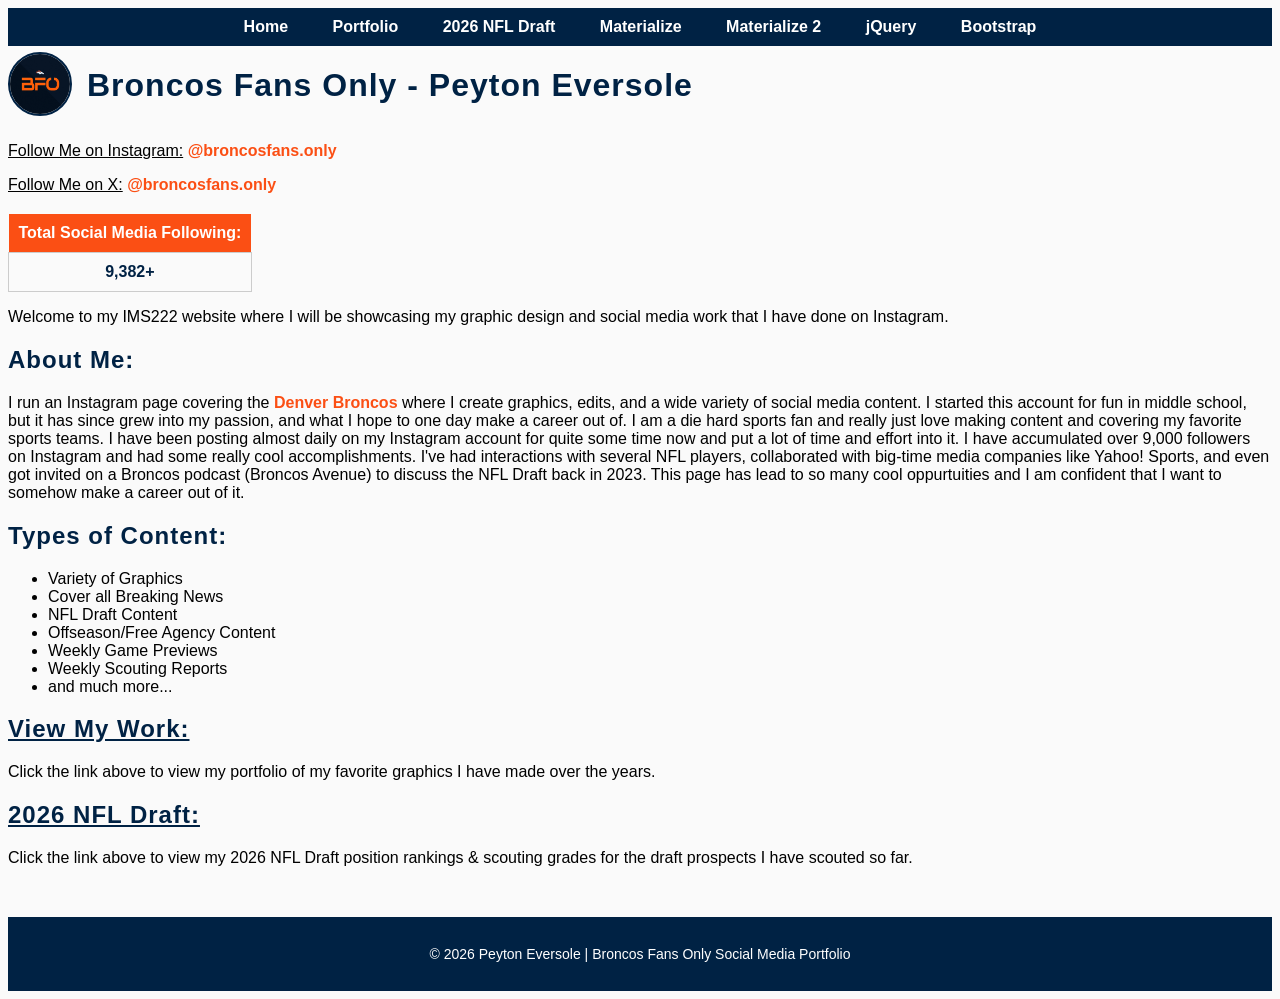
<file: index.html>
<!DOCTYPE html>
<html>

  <link rel="stylesheet" href="style.css">

  <head>
    <title>My Homepage</title>
    <link rel="stylesheet" href="style.css">
</head>

  <body>

     <nav>
  <ul>
    <li><a href="index.html">Home</a></li>
    <li><a href="page2.html">Portfolio</a></li>
    <li><a href="page3.html">2026 NFL Draft</a></li>
    <li><a href="materialize.html">Materialize</a></li>
    <li><a href="materialize2.html">Materialize 2</a></li>
     <li><a href="jquery.html">jQuery</a></li>
     <li><a href="bootstrap.html">Bootstrap</a></li>
  </ul>
</nav>

<div class="title-container">
    <a href="index.html">
  <img src="bfo-logo.jpg" alt="BFO Logo" class="title-logo">
</a>

<h1>Broncos Fans Only - Peyton Eversole</h1>

</div>

<p>
  <u>Follow Me on Instagram:</u>
  <a href= "https://www.instagram.com/broncosfans.only/">
    <span class="broncos-orange">@broncosfans.only</span>
  </a>
</p>

<p>
  <u>Follow Me on X:</u>
  <a href="https://x.com/broncosfansonly">
    <span class="broncos-orange">@broncosfans.only</span>
  </a>
</p>
  </a>
</p>

<table>
  <tr>
    <th>Total Social Media Following:</th>
  </tr>
  <tr>
    <td class="navy-number">9,382+</td>
  </tr>
</table>

<p>Welcome to my IMS222 website where I will be showcasing my graphic design and social media work that I have done on Instagram.</p>

<h2>About Me:</h2>

<p>I run an Instagram page covering the <span class="broncos-orange"><b>Denver Broncos</b></span> where I create graphics, edits, and a wide variety of social media content. I started this account for fun in middle school, but it has since grew into my passion, and what I hope to one day make a career out of. I am a die hard sports fan and really just love making content and covering my favorite sports teams. I have been posting almost daily on my Instagram account for quite some time now and put a lot of time and effort into it. I have accumulated over 9,000 followers on Instagram and had some really cool accomplishments. I've had interactions with several NFL players, collaborated with big-time media companies like Yahoo! Sports, and even got invited on a Broncos podcast (Broncos Avenue) to discuss the NFL Draft back in 2023. This page has lead to so many cool oppurtuities and I am confident that I want to somehow make a career out of it. </p>


<h2>Types of Content:</h2>
<ul>
  <li>Variety of Graphics</li>
  <li>Cover all Breaking News</li>
  <li>NFL Draft Content</li>
  <li>Offseason/Free Agency Content</li>
  <li>Weekly Game Previews</li>
  <li>Weekly Scouting Reports</li>
  <li>and much more...</li>
</ul>

<a href="page2.html">
  <h2><u>View My Work:</u></h2>
</a>
<p>Click the link above to view my portfolio of my favorite graphics I have made over the years.</p>

<a href="page3.html">
  <h2><u>2026 NFL Draft:</u></h2>
</a>
<p>Click the link above to view my 2026 NFL Draft position rankings & scouting grades for the draft prospects I have scouted so far.</p>

<footer>
  <p>© 2026 Peyton Eversole | Broncos Fans Only Social Media Portfolio</p>
</footer>

</body>

</html>
</file>
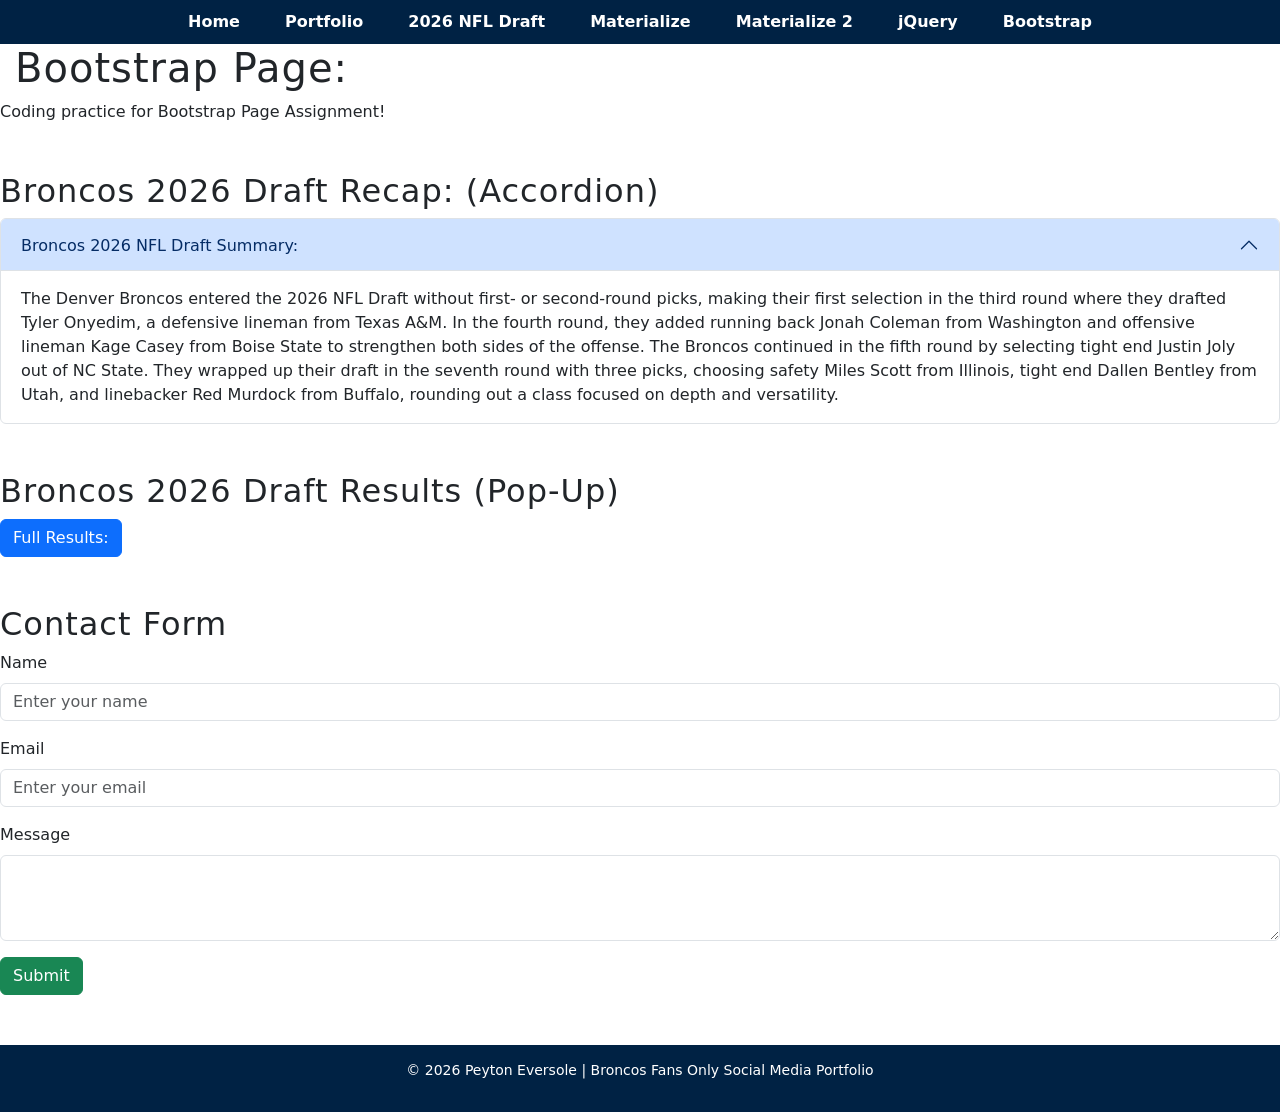
<file: bootstrap.html>
<!DOCTYPE html>
<html>

<script src="https://ajax.googleapis.com/ajax/libs/jquery/3.7.1/jquery.min.js"></script>

  <head>
    <title>My Homepage</title>
    <link rel="stylesheet" href="style.css">
    <link href="https://cdn.jsdelivr.net/npm/bootstrap@5.3.0/dist/css/bootstrap.min.css" rel="stylesheet">
</head>

  <body>

    <nav>
  <ul>
    <li><a href="index.html">Home</a></li>
    <li><a href="page2.html">Portfolio</a></li>
    <li><a href="page3.html">2026 NFL Draft</a></li>
    <li><a href="materialize.html">Materialize</a></li>
    <li><a href="materialize2.html">Materialize 2</a></li>
    <li><a href="jquery.html">jQuery</a></li>
    <li><a href="bootstrap.html">Bootstrap</a></li>
  </ul>
</nav>

<div class="title-container">
    <a href="index.html">
</a>
<h1>Bootstrap Page:</h1>
</div>

<p>Coding practice for Bootstrap Page Assignment!</p>

<h2 class="mt-5">Broncos 2026 Draft Recap: (Accordion)</h2>

<div class="accordion" id="accordionExample">
  <div class="accordion-item">
    <h2 class="accordion-header">
      <button class="accordion-button" type="button" data-bs-toggle="collapse" data-bs-target="#collapseOne">
        Broncos 2026 NFL Draft Summary:
      </button>
    </h2>
    <div id="collapseOne" class="accordion-collapse collapse show">
      <div class="accordion-body">
        The Denver Broncos entered the 2026 NFL Draft without first- or second-round picks, making their first selection in the third round where they drafted Tyler Onyedim, a defensive lineman from Texas A&M. In the fourth round, they added running back Jonah Coleman from Washington and offensive lineman Kage Casey from Boise State to strengthen both sides of the offense. The Broncos continued in the fifth round by selecting tight end Justin Joly out of NC State. They wrapped up their draft in the seventh round with three picks, choosing safety Miles Scott from Illinois, tight end Dallen Bentley from Utah, and linebacker Red Murdock from Buffalo, rounding out a class focused on depth and versatility.
      </div>
    </div>
  </div>
</div>

<h2 class="mt-5">Broncos 2026 Draft Results (Pop-Up)</h2>

<button class="btn btn-primary" data-bs-toggle="modal" data-bs-target="#exampleModal">
  Full Results:
</button>

<div class="modal fade" id="exampleModal">
  <div class="modal-dialog">
    <div class="modal-content">

      <div class="modal-header">
        <h5 class="modal-title">Denver Broncos 2026 Draft Haul:</h5>
        <button class="btn-close" data-bs-dismiss="modal"></button>
      </div>

      <div class="modal-body">
        Round 3 (66): Tyler Onyedim, DL – Texas A&M<br>
                Round 4 (108): Jonah Coleman, RB – Washington<br>
Round 4 (111): Kage Casey, OL – Boise State<br>
Round 5 (trade up): Justin Joly, TE – NC State<br>
Round 7 (246): Miles Scott, S – Illinois<br>
Round 7 (256): Dallen Bentley, TE – Utah<br>
Round 7 (257): Red Murdock, LB – Buffalo
      </div>

    </div>
  </div>
</div>

<h2 class="mt-5">Contact Form</h2>

<form>
  <div class="mb-3">
    <label class="form-label">Name</label>
    <input type="text" class="form-control" placeholder="Enter your name">
  </div>

  <div class="mb-3">
    <label class="form-label">Email</label>
    <input type="email" class="form-control" placeholder="Enter your email">
  </div>

  <div class="mb-3">
    <label class="form-label">Message</label>
    <textarea class="form-control" rows="3"></textarea>
  </div>

  <button type="submit" class="btn btn-success">Submit</button>
</form>

<footer>
  <p>© 2026 Peyton Eversole | Broncos Fans Only Social Media Portfolio</p>
</footer>

<script src="https://cdn.jsdelivr.net/npm/bootstrap@5.3.0/dist/js/bootstrap.bundle.min.js"></script>
</body>

</html>
</file>
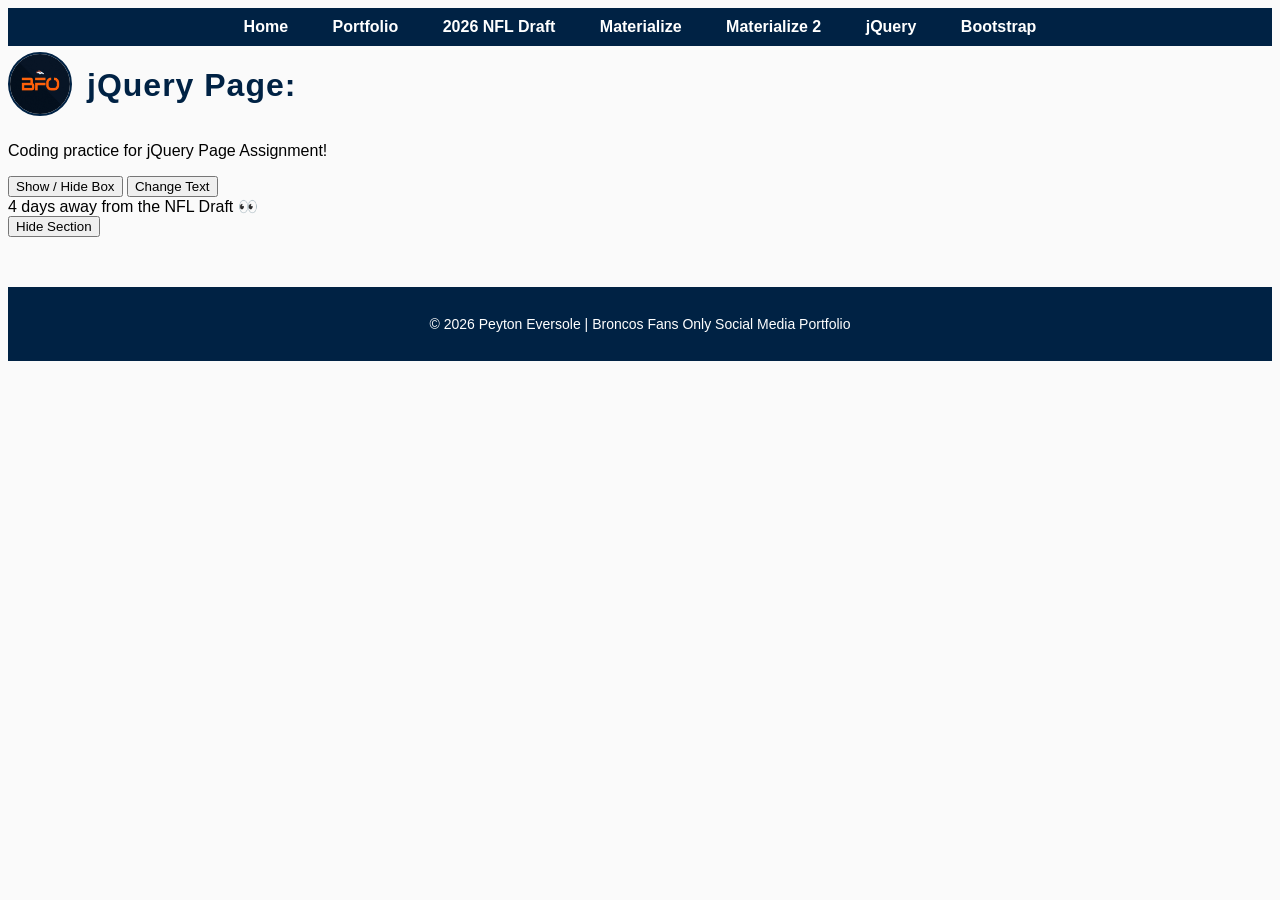
<file: jquery.html>
<!DOCTYPE html>
<html>

<script src="https://ajax.googleapis.com/ajax/libs/jquery/3.7.1/jquery.min.js"></script>

  <head>
    <title>My Homepage</title>
    <link rel="stylesheet" href="style.css">
</head>

  <body>

    <nav>
  <ul>
    <li><a href="index.html">Home</a></li>
    <li><a href="page2.html">Portfolio</a></li>
    <li><a href="page3.html">2026 NFL Draft</a></li>
    <li><a href="materialize.html">Materialize</a></li>
    <li><a href="materialize2.html">Materialize 2</a></li>
     <li><a href="jquery.html">jQuery</a></li>
     <li><a href="bootstrap.html">Bootstrap</a></li>
  </ul>
</nav>

<div class="title-container">
    <a href="index.html">
  <img src="bfo-logo.jpg" alt="BFO Logo" class="title-logo">
</a>
<h1>jQuery Page:</h1>
</div>

<p>Coding practice for jQuery Page Assignment!</p>

<div id="contentArea">

  <!-- your stuff -->
  <button id="hideBtn">Show / Hide Box</button>
  <button id="textBtn">Change Text</button>
  <div id="box">4 days away from the NFL Draft 👀</div>

</div>

<button id="hideAllBtn">Hide Section</button>


<script>
  $("#hideBtn").click(function() {
    $("#box").toggle();
  });
</script>


<script>
  let changed = false;

  $("#textBtn").click(function() {
    if (changed) {
      $("#box").html("4 days away from the NFL Draft 👀");
    } else {
      $("#box").html("<strong> 5 days until the Broncos pick...<strong>");
    }
    changed = !changed;
  });
</script>

<script>
  $("#hideAllBtn").click(function() {
    $("#contentArea").toggle();
  });
</script>







<footer>
  <p>© 2026 Peyton Eversole | Broncos Fans Only Social Media Portfolio</p>
</footer>

</body>

</html>
</file>
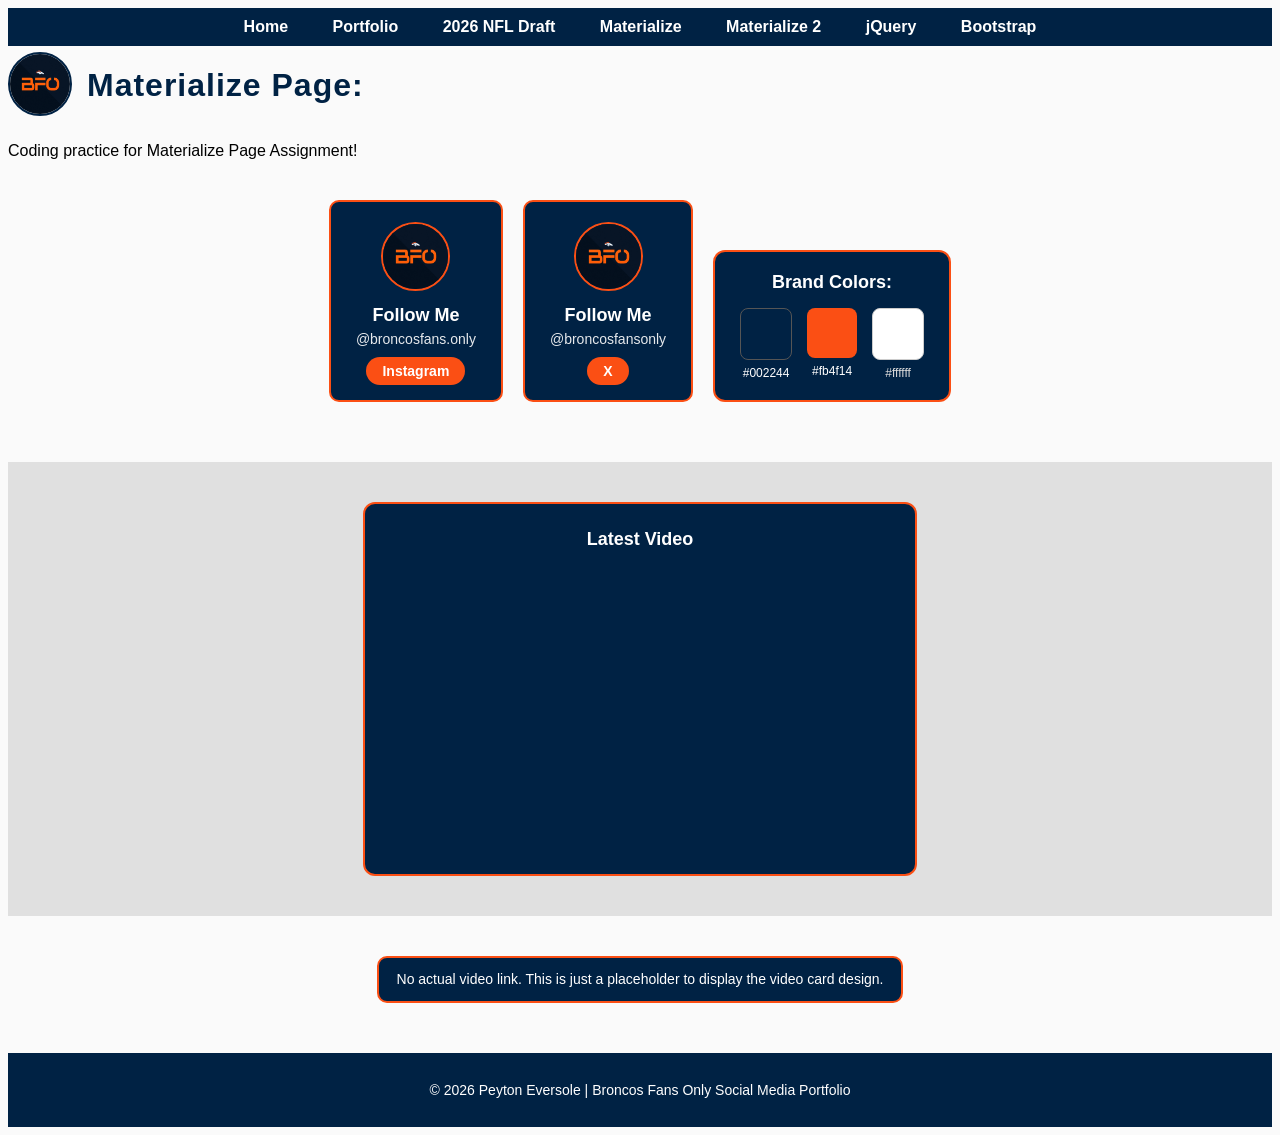
<file: materialize.html>
<!DOCTYPE html>
<html>

  <link rel="stylesheet" href="style.css">

  <head>
    <title>My Homepage</title>
    <link rel="stylesheet" href="style.css">
</head>

  <body>

  <nav>
  <ul>
    <li><a href="index.html">Home</a></li>
    <li><a href="page2.html">Portfolio</a></li>
    <li><a href="page3.html">2026 NFL Draft</a></li>
    <li><a href="materialize.html">Materialize</a></li>
    <li><a href="materialize2.html">Materialize 2</a></li>
     <li><a href="jquery.html">jQuery</a></li>
     <li><a href="bootstrap.html">Bootstrap</a></li>
  </ul>
</nav>

<div class="title-container">
    <a href="index.html">
  <img src="bfo-logo.jpg" alt="BFO Logo" class="title-logo">
</a>
<h1>Materialize Page:</h1>
</div>

<p>Coding practice for Materialize Page Assignment!</p>

<style>
  .insta-wrapper {
    display: flex;
    justify-content: center;
    margin-top: 40px;
  }

  .insta-card {
    background-color: #002244;
    border: 2px solid #fb4f14;
    border-radius: 10px;
    padding: 20px 25px;
    width: fit-content;
    text-align: center;
    color: white;
  }

  .insta-logo {
    width: 65px;
    height: 65px;
    object-fit: cover;
    border-radius: 50%; /* makes it a circle */
    border: 2px solid #fb4f14; /* orange border */
    margin-bottom: 10px;
  }

  .insta-title {
    font-size: 18px;
    font-weight: 600;
    margin-bottom: 5px;
  }

  .insta-handle {
    font-size: 14px;
    margin-bottom: 15px;
    opacity: 0.9;
  }

  .insta-btn {
    background-color: #fb4f14;
    border-radius: 20px;
    padding: 6px 16px;
    font-size: 14px;
  }

  .insta-btn:hover {
    background-color: #d84315;
  }
</style>

<style>
  .social-wrapper {
    display: flex;
    justify-content: center;
    gap: 20px; /* space between cards */
    margin-top: 40px;
    flex-wrap: wrap; /* stacks on small screens */
  }

  .insta-card {
    background-color: #002244;
    border: 2px solid #fb4f14;
    border-radius: 10px;
    padding: 20px 25px;
    width: fit-content;
    text-align: center;
    color: white;
  }

  .insta-logo {
    width: 65px;
    height: 65px;
    object-fit: cover;
    border-radius: 50%;
    border: 2px solid #fb4f14;
    margin-bottom: 10px;
  }

  .insta-title {
    font-size: 18px;
    font-weight: 600;
    margin-bottom: 5px;
  }

  .insta-handle {
    font-size: 14px;
    margin-bottom: 15px;
    opacity: 0.9;
  }

  .insta-btn {
    background-color: #fb4f14;
    border-radius: 20px;
    padding: 6px 16px;
    font-size: 14px;
  }

  .insta-btn:hover {
    background-color: #d84315;
  }
</style>

<div class="social-wrapper">

  <!-- INSTAGRAM CARD -->
  <div class="insta-card">
    <img src="bfo-logo.jpg" class="insta-logo">

    <div class="insta-title">Follow Me</div>
    <div class="insta-handle">@broncosfans.only</div>

    <a href="https://www.instagram.com/broncosfans.only"
       target="_blank"
       class="btn insta-btn">
      Instagram
    </a>
  </div>

  <!-- X (TWITTER) CARD -->
  <div class="insta-card">
    <img src="bfo-logo.jpg" class="insta-logo">

    <div class="insta-title">Follow Me</div>
    <div class="insta-handle">@broncosfansonly</div>

    <a href="https://x.com/broncosfansonly"
       target="_blank"
       class="btn insta-btn">
      X
    </a>
  </div>

  <div style="margin-top: 50px; text-align: center;">

  <div style="
    display: inline-block;
    background-color: #002244;
    border: 2px solid #fb4f14;
    border-radius: 12px;
    padding: 20px 25px;
    color: white;
  ">

    <div style="font-size: 18px; font-weight: 600; margin-bottom: 15px;">
      Brand Colors:
    </div>

    <div style="display: flex; gap: 15px; justify-content: center;">

      <!-- NAVY -->
      <div>
        <div style="
          width: 50px;
          height: 50px;
          background-color: #002244;
          border-radius: 8px;
          border: 1px solid #555;
        "></div>
        <div style="font-size: 12px; margin-top: 6px;">#002244</div>
      </div>

      <!-- ORANGE -->
      <div>
        <div style="
          width: 50px;
          height: 50px;
          background-color: #fb4f14;
          border-radius: 8px;
        "></div>
        <div style="font-size: 12px; margin-top: 6px;">#fb4f14</div>
      </div>

      <!-- WHITE -->
      <div>
        <div style="
          width: 50px;
          height: 50px;
          background-color: #ffffff;
          border-radius: 8px;
          border: 1px solid #ccc;
        "></div>
        <div style="font-size: 12px; margin-top: 6px; color: #ddd;">#ffffff</div>
      </div>

    </div>

  </div>

</div>

 <div style="width: 100%; background-color: #e0e0e0; padding: 40px 0; margin-top: 40px;">

  <div style="
    background-color: #002244;
    border: 2px solid #fb4f14;
    border-radius: 12px;
    padding: 25px;
    width: 500px;
    max-width: 90%;
    margin: 0 auto;
    text-align: center;
    color: white;
  ">

    <!-- VIDEO TITLE (optional) -->
    <div style="font-size: 18px; font-weight: 600; margin-bottom: 15px;">
      Latest Video
    </div>

    <!-- VIDEO -->
    <div class="video-container">
      <iframe width="100%" height="280"
        src="https://www.youtube.com/embed/YOUR_VIDEO_ID"
        frameborder="0"
        allowfullscreen>
      </iframe>
    </div>

  </div>

</div>

  <div style="width: 100%; margin-top: 20px; text-align: center;">

  <div style="
    display: inline-block;
    background-color: #002244;
    border: 2px solid #fb4f14;
    border-radius: 10px;
    padding: 12px 18px;
    max-width: 500px;
    color: white;
    font-size: 14px;
    line-height: 1.4;
  ">

    <!-- EDIT THIS TEXT -->
    No actual video link. This is just a placeholder to display the video card design.  

  </div>
 </div>
</div>



<footer>
  <p>© 2026 Peyton Eversole | Broncos Fans Only Social Media Portfolio</p>
</footer>

</body>

</html>
</file>
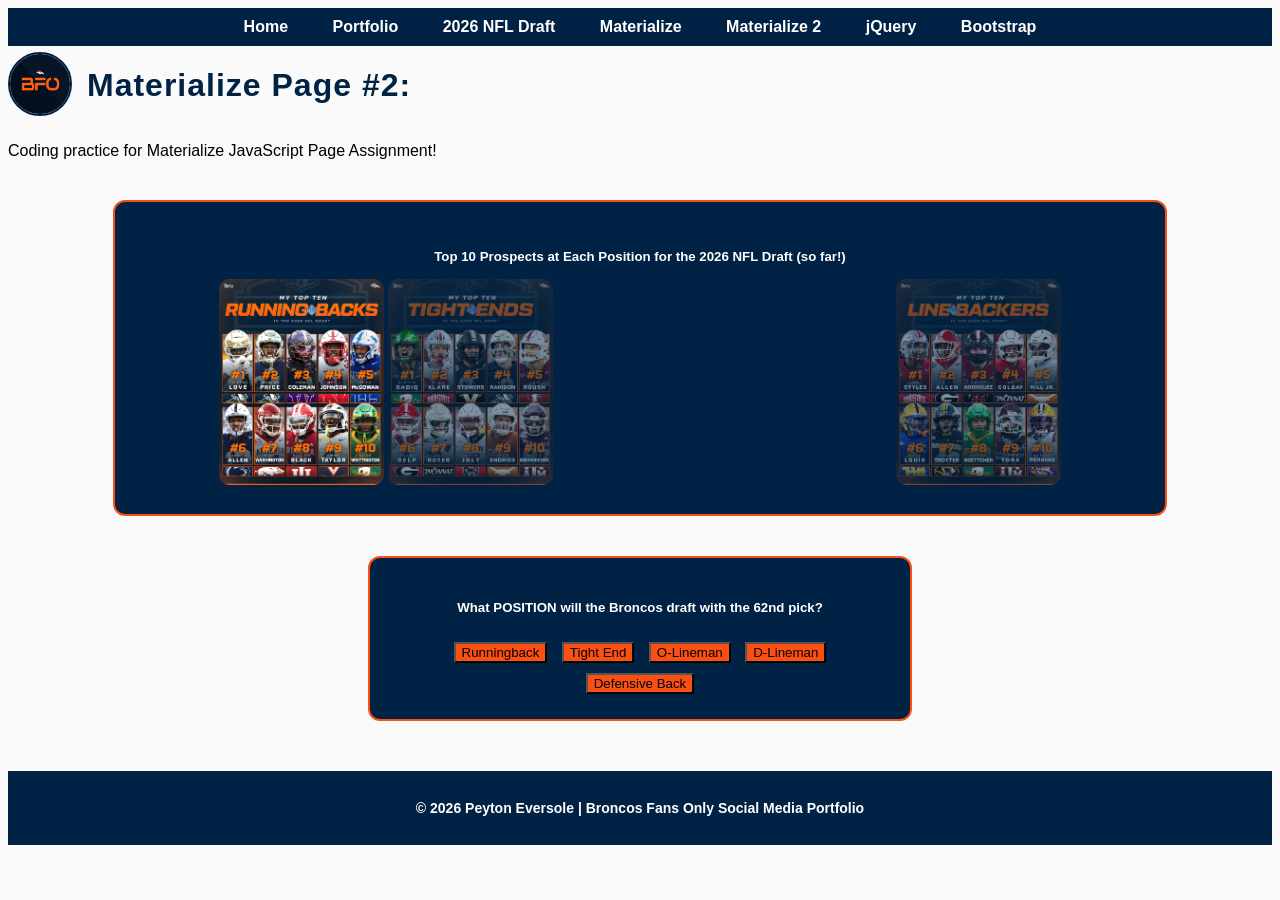
<file: materialize2.html>
<!DOCTYPE html>
<html>

  <link rel="stylesheet" href="style.css">
  <script src="https://cdnjs.cloudflare.com/ajax/libs/materialize/1.0.0/js/materialize.min.js"></script>

  <head>
    <title>My Homepage</title>
    <link rel="stylesheet" href="style.css">
</head>

  <body>

   <nav>
  <ul>
    <li><a href="index.html">Home</a></li>
    <li><a href="page2.html">Portfolio</a></li>
    <li><a href="page3.html">2026 NFL Draft</a></li>
    <li><a href="materialize.html">Materialize</a></li>
    <li><a href="materialize2.html">Materialize 2</a></li>
     <li><a href="jquery.html">jQuery</a></li>
     <li><a href="bootstrap.html">Bootstrap</a></li>
  </ul>
</nav>

<div class="title-container">
    <a href="index.html">
  <img src="bfo-logo.jpg" alt="BFO Logo" class="title-logo">
</a>
<h1>Materialize Page #2:</h1>
</div>

<p>Coding practice for Materialize JavaScript Page Assignment!</p>


<div style="
  background-color: #002244;
  border: 2px solid #fb4f14;
  border-radius: 12px;
  padding: 25px;
  max-width: 1000px;
  margin: 40px auto;
  text-align: center;
">

  <h5 style="color: white; margin-bottom: 15px;">
    Top 10 Prospects at Each Position for the 2026 NFL Draft (so far!)
  </h5>

  <div class="carousel" id="myCarousel">

    <a class="carousel-item">
    <img src="top-10-rb.jpg" style="width: 165px; height: 206px; object-fit: cover; border-radius: 10px;">

    <a class="carousel-item">
    <img src="top-10-te.jpg" style="width: 165px; height: 206px; object-fit: cover; border-radius: 10px;">

    <a class="carousel-item">
    <img src="top-10-ot.jpg" style="width: 165px; height: 206px; object-fit: cover; border-radius: 10px;">

    <a class="carousel-item">
    <img src="top-10-dl.jpg" style="width: 165px; height: 206px; object-fit: cover; border-radius: 10px;">

    <a class="carousel-item">
    <img src="top-10-lb.jpg" style="width: 165px; height: 206px; object-fit: cover; border-radius: 10px;">

  </div>

</div>

<div id="pollBox" style="
  background-color: #002244;
  border: 2px solid #fb4f14;
  border-radius: 12px;
  padding: 20px;
  max-width: 500px;
  margin: 40px auto;
  text-align: center;
  color: white;
">

  <h5>What POSITION will the Broncos draft with the 62nd pick?</h5>

  <button onclick="vote('Runningback')" class="btn" style="margin:5px; background:#fb4f14;">
    Runningback
  </button>

  <button onclick="vote('Tight End')" class="btn" style="margin:5px; background:#fb4f14;">
    Tight End
  </button>

  <button onclick="vote('O-Lineman')" class="btn" style="margin:5px; background:#fb4f14;">
    O-Lineman
  </button>

  <button onclick="vote('D-Lineman')" class="btn" style="margin:5px; background:#fb4f14;">
    D-Lineman
  </button>

  <button onclick="vote('Defensive Back')" class="btn" style="margin:5px; background:#fb4f14;">
    Defensive Back
  </button>

</div>

<div id="pollResult" style="
  text-align:center;
  margin-top:15px;
  font-weight:bold;
"></div>



<footer>
  <p>© 2026 Peyton Eversole | Broncos Fans Only Social Media Portfolio</p>
</footer>

<script>
document.addEventListener('DOMContentLoaded', function () {

  const elem = document.querySelector('#myCarousel');

  const instance = M.Carousel.init(elem, {
    numVisible: 4,
    dist: -80,
    shift: 0,
    padding: 10,
    indicators: false
  });

  // AUTO SCROLL
  setInterval(() => {
    instance.next();
  }, 2500);

});
</script>

<script>
function vote(choice) {
  document.getElementById("pollBox").style.display = "none";
  document.getElementById("pollResult").innerText =
    "You voted for " + choice + " for the Broncos 62nd pick!";
}
</script>

</body>

</html>
</file>
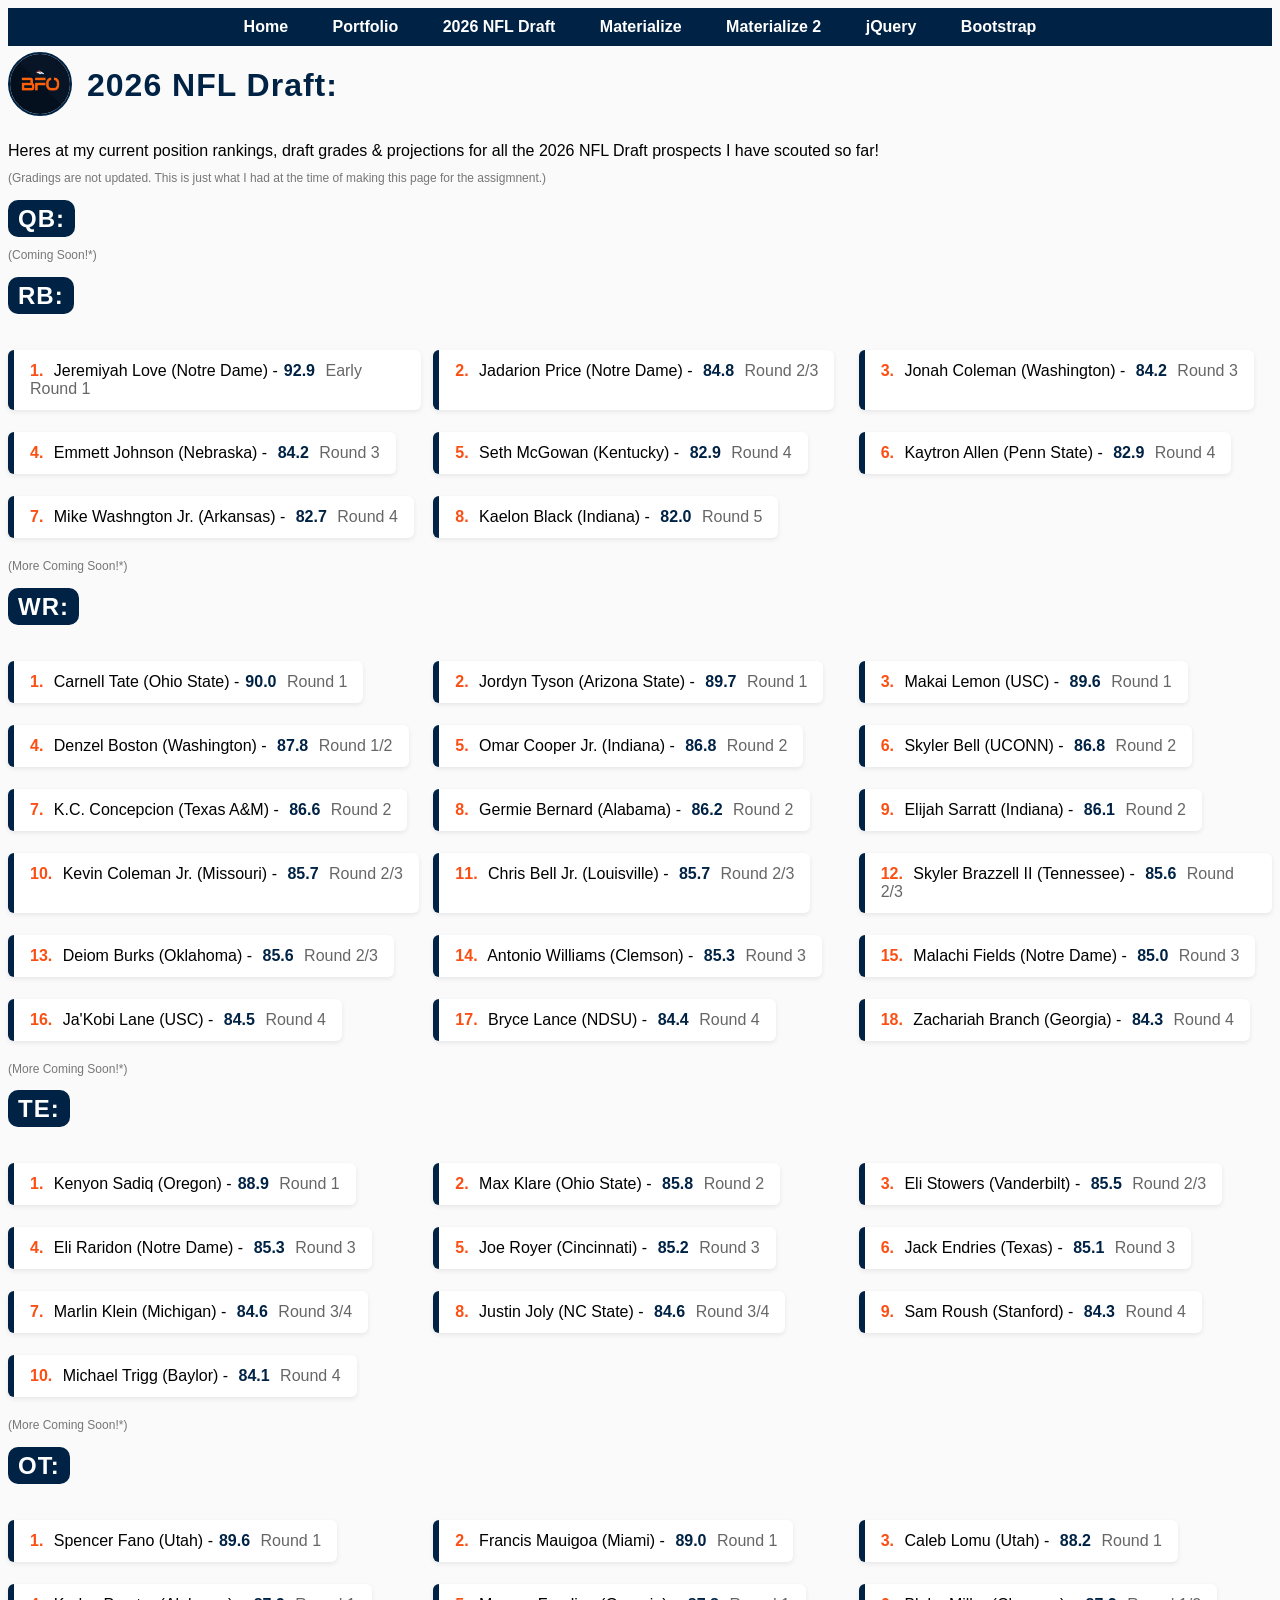
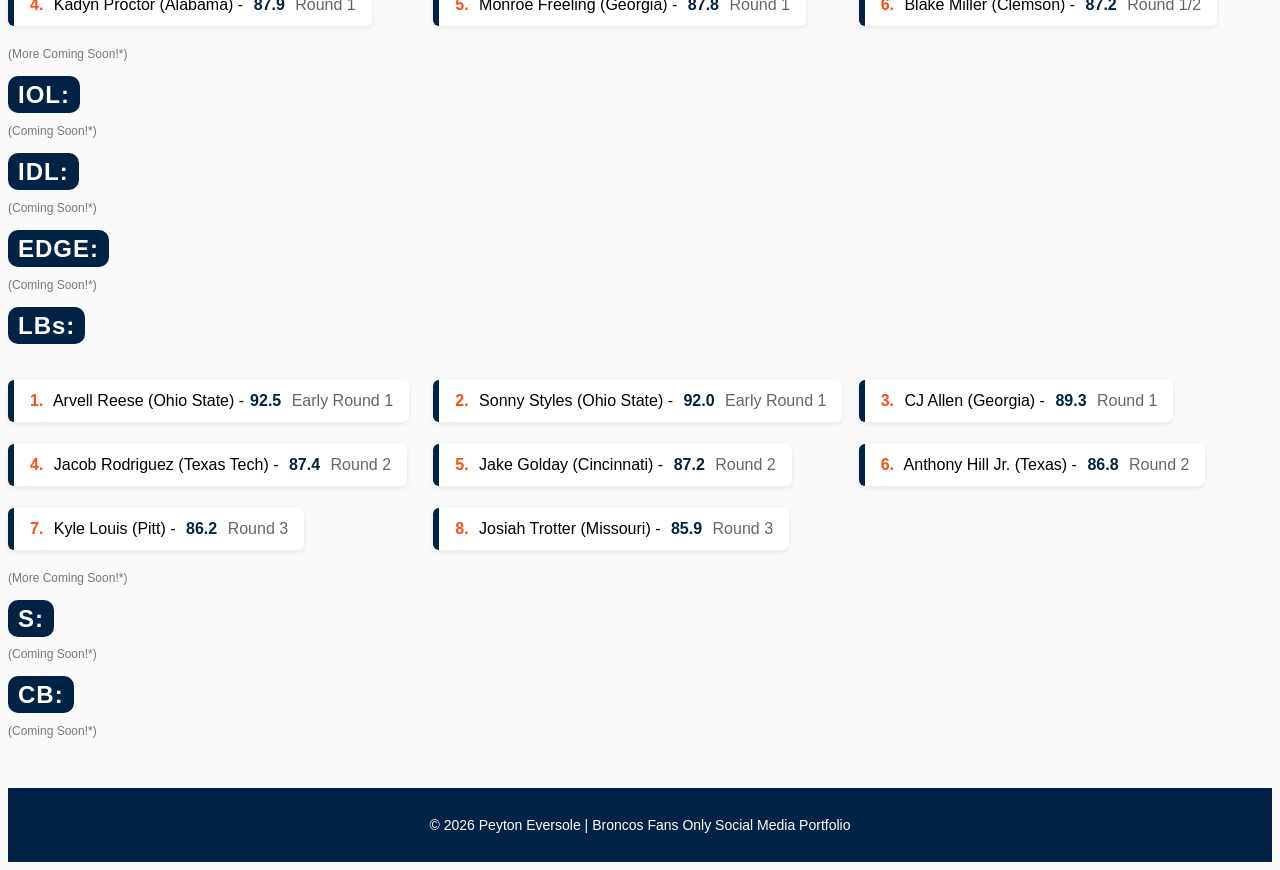
<file: page3.html>
<!DOCTYPE html>
<html>

  <link rel="stylesheet" href="style.css">

  <head>
    <title>My Homepage</title>
    <link rel="stylesheet" href="style.css">
</head>

  <body>

  <nav>
  <ul>
    <li><a href="index.html">Home</a></li>
    <li><a href="page2.html">Portfolio</a></li>
    <li><a href="page3.html">2026 NFL Draft</a></li>
    <li><a href="materialize.html">Materialize</a></li>
    <li><a href="materialize2.html">Materialize 2</a></li>
     <li><a href="jquery.html">jQuery</a></li>
     <li><a href="bootstrap.html">Bootstrap</a></li>
  </ul>
</nav>

<div class="title-container">
 <a href="index.html">
  <img src="bfo-logo.jpg" alt="BFO Logo" class="title-logo">
</a>
<h1>2026 NFL Draft:</h1>
</div>

<p> Heres at my current position rankings, draft grades & projections for all the 2026 NFL Draft prospects I have scouted so far!</p>
<p class="subcomment">(Gradings are not updated. This is just what I had at the time of making this page for the assigmnent.)</p>

<h2> <span class="position-tag">QB:</span></h2>
<p class="subcomment">(Coming Soon!*)</p>

<h2><span class="position-tag">RB:</span></h2>

<ul class="draft-board">
  <li><span class="rank">1.</span> Jeremiyah Love (Notre Dame) -<span class="grade">92.9</span> <span class="projection">Early Round 1</span></li>
  <li><span class="rank">2.</span> Jadarion Price (Notre Dame) - <span class="grade">84.8</span> <span class="projection">Round 2/3</span></li>
  <li><span class="rank">3.</span> Jonah Coleman (Washington) - <span class="grade">84.2</span> <span class="projection">Round 3</span></li>
  <li><span class="rank">4.</span> Emmett Johnson (Nebraska) - <span class="grade">84.2</span> <span class="projection">Round 3</span></li>
  <li><span class="rank">5.</span> Seth McGowan (Kentucky) - <span class="grade">82.9</span> <span class="projection">Round 4</span></li>
 <li><span class="rank">6.</span> Kaytron Allen (Penn State) - <span class="grade">82.9</span> <span class="projection">Round 4</span></li>
 <li><span class="rank">7.</span> Mike Washngton Jr. (Arkansas) - <span class="grade">82.7</span> <span class="projection">Round 4</span></li>
 <li><span class="rank">8.</span> Kaelon Black (Indiana) - <span class="grade">82.0</span> <span class="projection">Round 5</span></li>
</ul>
<p class="subcomment">(More Coming Soon!*)</p>

<h2><span class="position-tag">WR:</span></h2>

<ul class="draft-board">
  <li><span class="rank">1.</span> Carnell Tate (Ohio State) -<span class="grade">90.0</span> <span class="projection">Round 1</span></li>
  <li><span class="rank">2.</span> Jordyn Tyson (Arizona State) - <span class="grade">89.7</span> <span class="projection">Round 1</span></li>
  <li><span class="rank">3.</span> Makai Lemon (USC) - <span class="grade">89.6</span> <span class="projection">Round 1</span></li>
  <li><span class="rank">4.</span> Denzel Boston (Washington) - <span class="grade">87.8</span> <span class="projection">Round 1/2</span></li>
  <li><span class="rank">5.</span> Omar Cooper Jr. (Indiana) - <span class="grade">86.8</span> <span class="projection">Round 2</span></li>
 <li><span class="rank">6.</span> Skyler Bell (UCONN) - <span class="grade">86.8</span> <span class="projection">Round 2</span></li>
 <li><span class="rank">7.</span> K.C. Concepcion (Texas A&M) - <span class="grade">86.6</span> <span class="projection">Round 2</span></li>
 <li><span class="rank">8.</span> Germie Bernard (Alabama) - <span class="grade">86.2</span> <span class="projection">Round 2</span></li>
 <li><span class="rank">9.</span> Elijah Sarratt (Indiana) - <span class="grade">86.1</span> <span class="projection">Round 2</span></li>
 <li><span class="rank">10.</span> Kevin Coleman Jr. (Missouri) - <span class="grade">85.7</span> <span class="projection">Round 2/3</span></li>
 <li><span class="rank">11.</span> Chris Bell Jr. (Louisville) - <span class="grade">85.7</span> <span class="projection">Round 2/3</span></li>
 <li><span class="rank">12.</span> Skyler Brazzell II (Tennessee) - <span class="grade">85.6</span> <span class="projection">Round 2/3</span></li>
 <li><span class="rank">13.</span> Deiom Burks (Oklahoma) - <span class="grade">85.6</span> <span class="projection">Round 2/3</span></li>
 <li><span class="rank">14.</span> Antonio Williams (Clemson) - <span class="grade">85.3</span> <span class="projection">Round 3</span></li>
 <li><span class="rank">15.</span> Malachi Fields (Notre Dame) - <span class="grade">85.0</span> <span class="projection">Round 3</span></li>
 <li><span class="rank">16.</span> Ja'Kobi Lane (USC) - <span class="grade">84.5</span> <span class="projection">Round 4</span></li>
 <li><span class="rank">17.</span> Bryce Lance (NDSU) - <span class="grade">84.4</span> <span class="projection">Round 4</span></li>
 <li><span class="rank">18.</span> Zachariah Branch (Georgia) - <span class="grade">84.3</span> <span class="projection">Round 4</span></li>
</ul>
<p class="subcomment">(More Coming Soon!*)</p>

<h2><span class="position-tag">TE:</span></h2>

<ul class="draft-board">
  <li><span class="rank">1.</span> Kenyon Sadiq (Oregon) -<span class="grade">88.9</span> <span class="projection">Round 1</span></li>
  <li><span class="rank">2.</span> Max Klare (Ohio State) - <span class="grade">85.8</span> <span class="projection">Round 2</span></li>
  <li><span class="rank">3.</span> Eli Stowers (Vanderbilt) - <span class="grade">85.5</span> <span class="projection">Round 2/3</span></li>
  <li><span class="rank">4.</span> Eli Raridon (Notre Dame) - <span class="grade">85.3</span> <span class="projection">Round 3</span></li>
  <li><span class="rank">5.</span> Joe Royer (Cincinnati) - <span class="grade">85.2</span> <span class="projection">Round 3</span></li>
 <li><span class="rank">6.</span> Jack Endries (Texas) - <span class="grade">85.1</span> <span class="projection">Round 3</span></li>
 <li><span class="rank">7.</span> Marlin Klein (Michigan) - <span class="grade">84.6</span> <span class="projection">Round 3/4</span></li>
 <li><span class="rank">8.</span> Justin Joly (NC State) - <span class="grade">84.6</span> <span class="projection">Round 3/4</span></li>
 <li><span class="rank">9.</span> Sam Roush (Stanford) - <span class="grade">84.3</span> <span class="projection">Round 4</span></li>
 <li><span class="rank">10.</span> Michael Trigg (Baylor) - <span class="grade">84.1</span> <span class="projection">Round 4</span></li>
</ul>
<p class="subcomment">(More Coming Soon!*)</p>

<h2><span class="position-tag">OT:</span></h2>

<ul class="draft-board">
  <li><span class="rank">1.</span> Spencer Fano (Utah) -<span class="grade">89.6</span> <span class="projection">Round 1</span></li>
  <li><span class="rank">2.</span> Francis Mauigoa (Miami) - <span class="grade">89.0</span> <span class="projection">Round 1</span></li>
  <li><span class="rank">3.</span> Caleb Lomu (Utah) - <span class="grade">88.2</span> <span class="projection">Round 1</span></li>
  <li><span class="rank">4.</span> Kadyn Proctor (Alabama) - <span class="grade">87.9</span> <span class="projection">Round 1</span></li>
  <li><span class="rank">5.</span> Monroe Freeling (Georgia) - <span class="grade">87.8</span> <span class="projection">Round 1</span></li>
  <li><span class="rank">6.</span> Blake Miller (Clemson) - <span class="grade">87.2</span> <span class="projection">Round 1/2</span></li>
</ul>
<p class="subcomment">(More Coming Soon!*)</p>

<h2><span class="position-tag">IOL:</span></h2>
<p class="subcomment">(Coming Soon!*)</p>

<h2><span class="position-tag">IDL:</span></h2>
<p class="subcomment">(Coming Soon!*)</p>

<h2><span class="position-tag">EDGE:</span></h2>
<p class="subcomment">(Coming Soon!*)</p>

<h2><span class="position-tag">LBs:</span></h2>

<ul class="draft-board">
  <li><span class="rank">1.</span> Arvell Reese (Ohio State) -<span class="grade">92.5</span> <span class="projection"> Early Round 1</span></li>
  <li><span class="rank">2.</span> Sonny Styles (Ohio State) - <span class="grade">92.0</span> <span class="projection">Early Round 1</span></li>
  <li><span class="rank">3.</span> CJ Allen (Georgia) - <span class="grade">89.3</span> <span class="projection">Round 1</span></li>
  <li><span class="rank">4.</span> Jacob Rodriguez (Texas Tech) - <span class="grade">87.4</span> <span class="projection">Round 2</span></li>
  <li><span class="rank">5.</span> Jake Golday (Cincinnati) - <span class="grade">87.2</span> <span class="projection">Round 2</span></li>
 <li><span class="rank">6.</span> Anthony Hill Jr. (Texas) - <span class="grade">86.8</span> <span class="projection">Round 2</span></li>
 <li><span class="rank">7.</span> Kyle Louis (Pitt) - <span class="grade">86.2</span> <span class="projection">Round 3</span></li>
 <li><span class="rank">8.</span> Josiah Trotter (Missouri) - <span class="grade">85.9</span> <span class="projection">Round 3</span></li>
</ul>
<p class="subcomment">(More Coming Soon!*)</p>

<h2><span class="position-tag">S:</span></h2>
<p class="subcomment">(Coming Soon!*)</p>

<h2><span class="position-tag">CB:</span></h2>
<p class="subcomment">(Coming Soon!*)</p>

<footer>
  <p>© 2026 Peyton Eversole | Broncos Fans Only Social Media Portfolio</p>
</footer>

</body>

</html>
</file>
<file: style.css>
body {
    font-family: Tahoma, Geneva, sans-serif;
    background-color: #fafafa;
}

nav {
    background-color: #002244;
    padding: 10px;
}

nav ul {
    list-style-type: none;
    margin: 0;
    padding: 0;
    text-align: center;
}

nav li {
    display: inline;
    margin: 0 20px;
}

nav a {
    color: white;
    text-decoration: none;
    font-weight: bold; 
  }

h1 {
    color: #002244;
    font-weight: bold;
    letter-spacing: 1px;
}

h2 {
    color: #002244;
    letter-spacing: 1px;
}

a {
    color: #FB4F14;
    font-weight: bold;
    text-decoration: none;
}

a:hover {
    text-decoration: underline;
}

table {
    border-collapse: collapse;
    margin-top: 20px;
}

th {
    background-color: #FB4F14;
    color: white;
    padding: 10px;
}

td {
    padding: 10px;
    border: 1px solid #cccccc;
    text-align: center;
    font-weight: bold;
}

.navy-number {
    color: #002244;
    font-weight: bold;
}

.broncos-orange {
    color: #FB4F14; /* official Denver Broncos orange */
    font-weight: bold; /* optional, makes it pop */
}

a {
    text-decoration: none;
    color: inherit;
}

footer {
    margin-top: 50px;
    padding: 15px;
    background-color: #002244;
    color: white;
    text-align: center;
    font-size: 14px;
}

.subcomment {
    font-size: 12px;
    color: #777777;
    margin-top: -5px;
}

.portfolio-placeholder {
    background-color: #002244;
    padding: 20px;
    /* no height */
}


.instagram-follow {
    text-align: center;
    font-family: Tahoma, Geneva, sans-serif;
    font-weight: bold;
    margin-top: 20px;
}

.position-tag {
    background-color: #002244;
    color: white;
    padding: 5px 10px;
    border-radius: 10px;
    font-weight: bold;
    font-family: Tahoma, Geneva, sans-serif;
}

.draft-board {
    list-style: none;
    padding: 0;
    margin-top: 40px;
    font-family: Tahoma, Geneva, sans-serif;

    display: grid;
    grid-template-columns: repeat(3, 1fr);
    gap: 12px;
}

.draft-board li {
    background-color: white;
    border-left: 6px solid #002244;
    padding: 12px 16px;
    margin-bottom: 10px;
    border-radius: 6px;
    box-shadow: 0 2px 5px rgba(0,0,0,0.08);
    width: fit-content;
}

.rank {
    color: #FB4F14;
    font-weight: bold;
    margin-right: 6px;
}

.grade {
    color: #002244;
    font-weight: bold;
    margin-left: 6px;
}

.projection {
    color: #666666;
    margin-left: 6px;
}

.title-container {
    display: flex;
    align-items: center; /* vertically centers the logo with the text */
    gap: 15px;           /* space between logo and title */
}

.title-logo {
    width: 60px;          /* size of the logo */
    height: 60px;
    border-radius: 50%;   /* makes it a circle */
    object-fit: cover;    /* ensures the image fills the circle without distortion */
    border: 2px solid #002244; /* optional navy border */
}

/* Portfolio box */
.portfolio-placeholder {
    background-color: #002244;
    padding: 20px;
}

/* Grid container for images */
.portfolio-grid {
    display: grid;
    grid-template-columns: repeat(3, 1fr); /* 3 equal columns */
    gap: 25px; /* slightly smaller gap so images appear larger */
}

/* Images in the grid */
.portfolio-grid .portfolio-image {
    width: 100%;       /* fills the column width */
    height: 100%;     /* taller images to fill more of the page */
    object-fit: cover; /* crops image nicely without stretching */
    border-radius: 0px; /* optional rounded corners */
}

/* Lightbox overlay */
.lightbox {
    display: none;             /* hidden by default */
    position: fixed;           /* covers whole screen */
    top: 0;
    left: 0;
    width: 100%;
    height: 100%;
    background-color: rgba(0,0,0,0.8); /* dark semi-transparent */
    justify-content: center;
    align-items: center;
    z-index: 1000;
}

/* Lightbox image */
.lightbox img {
    max-width: 90%;
    max-height: 90%;
    border-radius: 8px;
    box-shadow: 0 4px 20px rgba(0,0,0,0.5);
}
</file>
